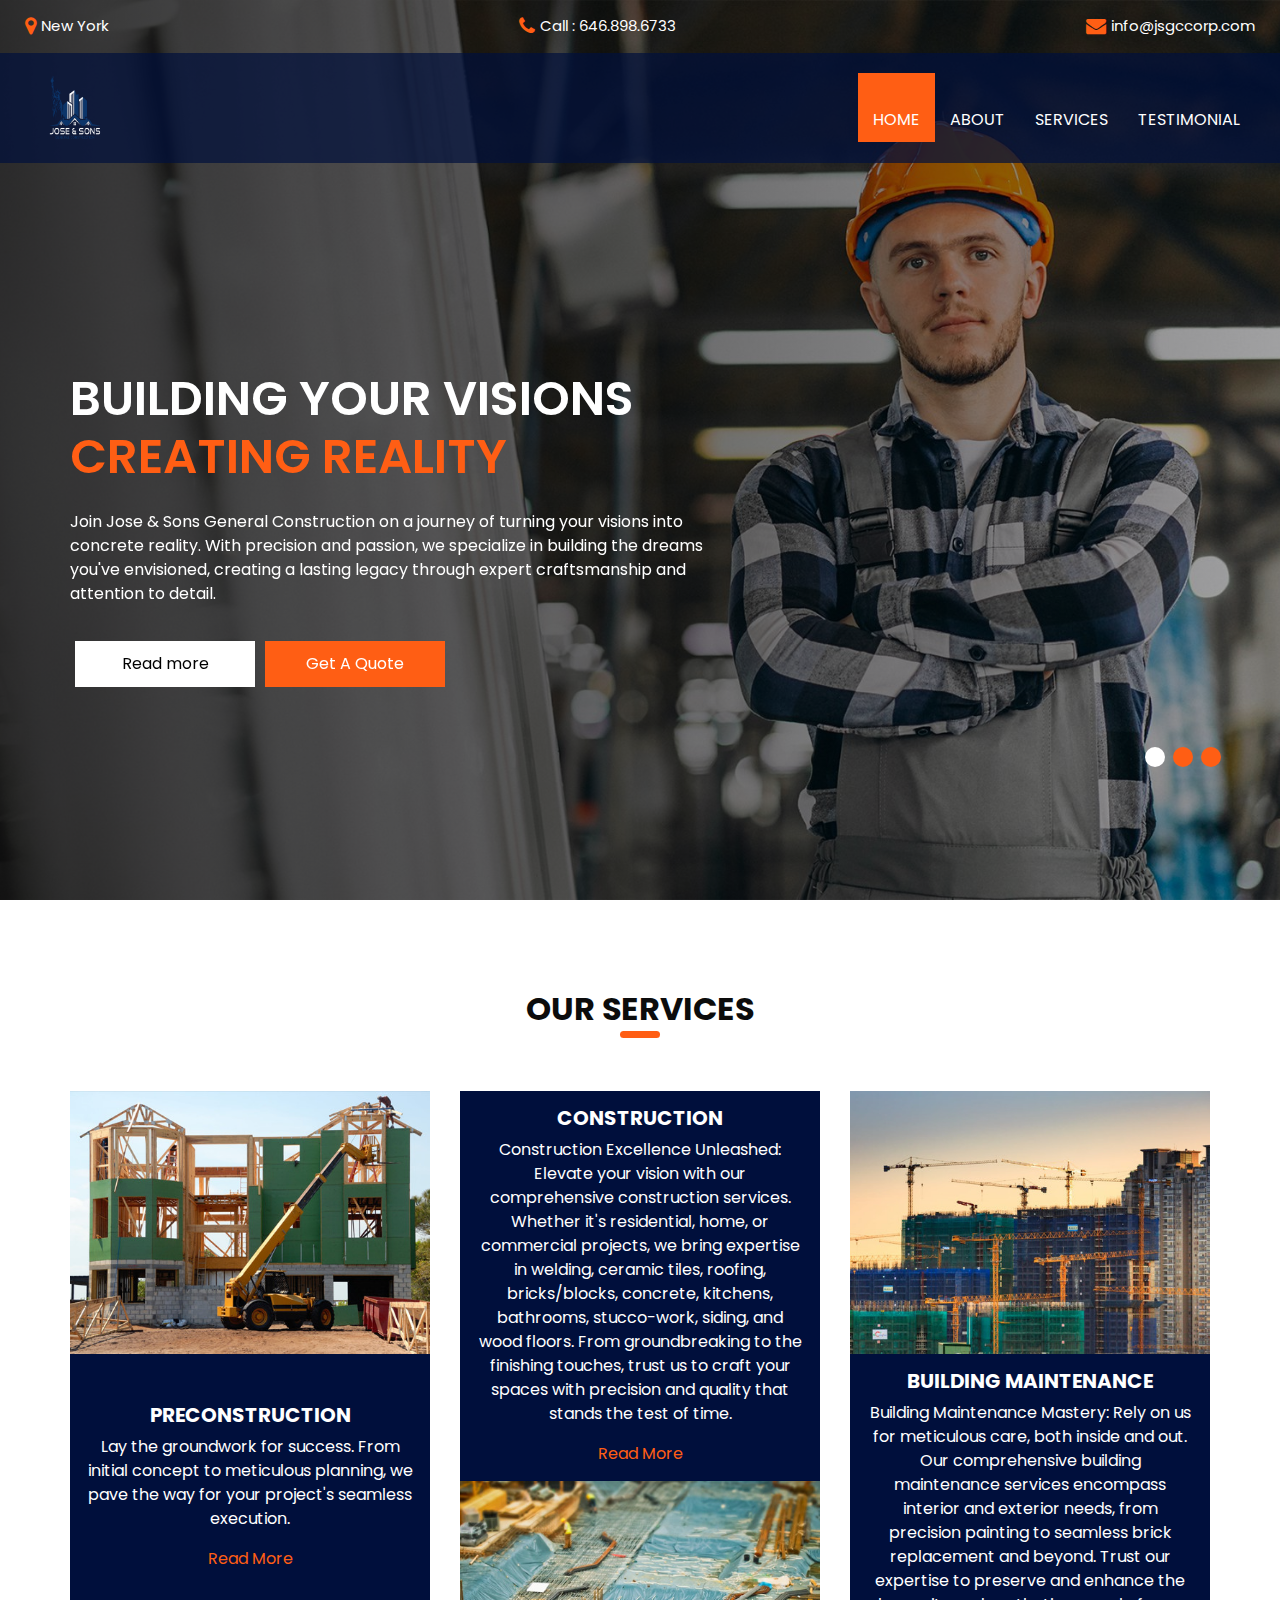
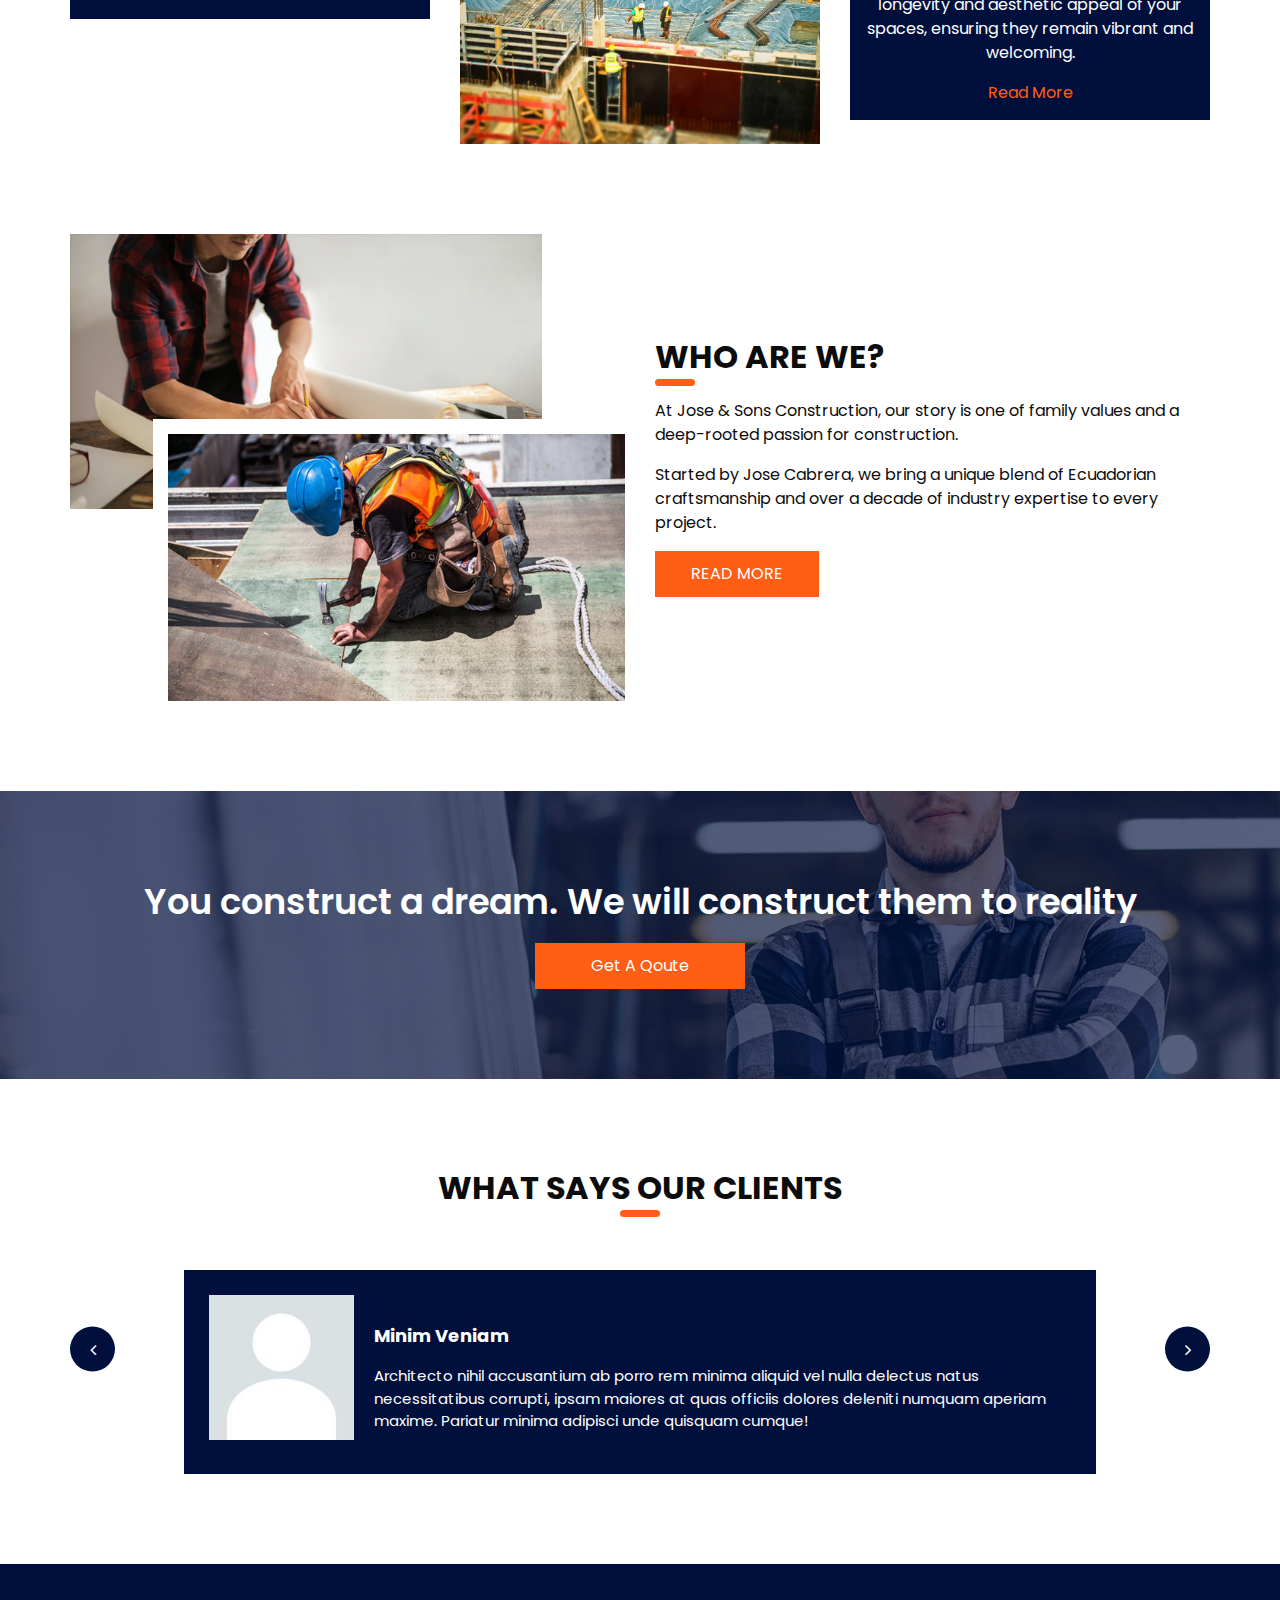
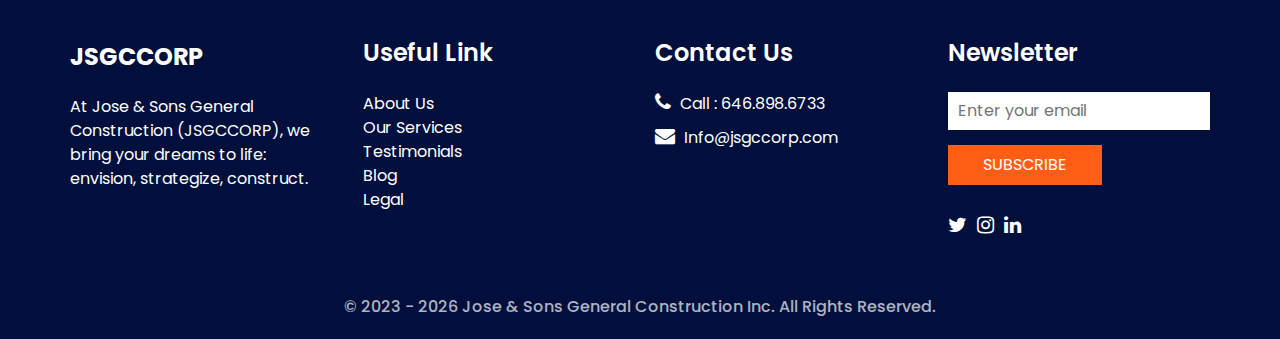
<file: index.html>
<!DOCTYPE html>
<html>

<head>
  <!-- Google tag (gtag.js) -->
<script async src="https://www.googletagmanager.com/gtag/js?id=G-GQ0EWG57MZ"></script>
<script>
  window.dataLayer = window.dataLayer || [];
  function gtag(){dataLayer.push(arguments);}
  gtag('js', new Date());

  gtag('config', 'G-GQ0EWG57MZ');
</script>
<!-- Google tag (gtag.js) -->

  <!-- Basic -->
  <meta charset="utf-8" />
  <meta http-equiv="X-UA-Compatible" content="IE=edge" />
  <!-- Mobile Metas -->
  <meta name="viewport" content="width=device-width, initial-scale=1, shrink-to-fit=no" />
  <!-- Site Metas -->
  <meta name="keywords" content="JSGCCORP, jsgc, Construction, GC, General Construction, General Contractor" />
  <meta name="description" content="At Jose & Sons Construction, we specialize in turning your aspirations into tangible realities."/>
  <meta name="author" content="JSGCCORP" />
  <link rel="shortcut icon" href="/images/favicon/favicon.png" type="image/x-icon">

  <title>Jose & Sons General Construction</title>
  
  <!-- bootstrap core css -->
  <link rel="stylesheet" type="text/css" href="css/bootstrap.css" />

  <!-- fonts style -->
  <link href="https://fonts.googleapis.com/css?family=Open+Sans:400,700|Poppins:400,600,700&display=swap" rel="stylesheet" />

  <!-- Custom styles for this template -->
  <link href="css/style.css" rel="stylesheet" />
  <!-- responsive style -->
  <link href="css/responsive.css" rel="stylesheet" />
</head>

<body>
  <div class="hero_area">
    <!-- header section strats -->
    <div class="hero_bg_box">
      <img src="images/hero-bg.jpg" alt="">
    </div>

    <header class="header_section">
      <div class="header_top">
        <div class="container-fluid">
          <div class="contact_link-container">
            <a href="" class="contact_link1">
              <i class="fa fa-map-marker" aria-hidden="true"></i>
              <span>
                New York
              </span>
            </a>
            <a href="tel:646-898-6733" class="contact_link2">
              <i class="fa fa-phone" aria-hidden="true"></i>
              <span>
                Call : 646.898.6733
              </span>
            </a>
            <a href="mailto:info@jsgccorp.com" class="contact_link3">
              <i class="fa fa-envelope" aria-hidden="true"></i>
              <span>
                info@jsgccorp.com
              </span>
            </a>
          </div>
        </div>
      </div>
      <div class="header_bottom">
        <div class="container-fluid">
          <nav class="navbar navbar-expand-lg custom_nav-container">
            <a class="navbar-brand" href="index.html">
              <span>
                <img src="images/Logo.png" alt="" width="100" height="100">

              </span>
            </a>
            <button class="navbar-toggler" type="button" data-toggle="collapse" data-target="#navbarSupportedContent" aria-controls="navbarSupportedContent" aria-expanded="false" aria-label="Toggle navigation">
              <span class=""></span>
            </button>

            <div class="collapse navbar-collapse ml-auto" id="navbarSupportedContent">
              <ul class="navbar-nav  ">
                <li class="nav-item active">
                  <a class="nav-link" href="index.html">Home <span class="sr-only">(current)</span></a>
                </li>
                <li class="nav-item">
                  <a class="nav-link" href="about.html"> About</a>
                </li>
                <li class="nav-item">
                  <a class="nav-link" href="service.html"> Services </a>
                </li>
                <li class="nav-item">
                  <a class="nav-link" href="testimonial.html">Testimonial</a>
                </li>
              </ul>
            </div>
          </nav>
        </div>
      </div>
    </header>
    <!-- end header section -->
    <!-- slider section Later on link to most view blogs--> 
    <section class=" slider_section ">
      <div id="carouselExampleIndicators" class="carousel slide" data-ride="carousel">
        <div class="carousel-inner">
          <div class="carousel-item active">
            <div class="container">
              <div class="row">
                <div class="col-md-7">
                  <div class="detail-box">
                    <h1>
                      Building your visions <br>
                      <span>
                        Creating reality
                      </span>
                    </h1>
                    <p>
                      Join Jose & Sons General Construction on a journey of turning your visions into concrete reality. 
                      With precision and passion, we specialize in building the dreams you've envisioned, creating a lasting legacy 
                      through expert craftsmanship and attention to detail.
                    </p>
                    <div class="btn-box">
                      <a href="" class="btn-1"> Read more </a>
                      <a href="" class="btn-2">Get A Quote</a>
                    </div>
                  </div>
                </div>
              </div>
            </div>
          </div>
          <div class="carousel-item ">
            <div class="container">
              <div class="row">
                <div class="col-md-7">
                  <div class="detail-box">
                    <h1>
                      From Your Dreams  <br>
                      <span>
                        to Foundations
                      </span>
                    </h1>
                    <p>
                      Explore the seamless transition from dreams to solid foundations, where we partner with you to achieve success in every detail of your construction project.
                    </p>
                    <div class="btn-box">
                      <a href="" class="btn-1"> Read more </a>
                      <a href="" class="btn-2">Get A Quote</a>
                    </div>
                  </div>
                </div>
              </div>
            </div>
          </div>
          <div class="carousel-item ">
            <div class="container">
              <div class="row">
                <div class="col-md-7">
                  <div class="detail-box">
                    <h1>
                      Witness the  <br>
                      <span>
                        Transformation
                      </span>
                    </h1>
                    <p>
                      Immerse yourself in the art of transformation with our construction prowess. 
                      At Jose & Sons General Construction, we turn visions into awe-inspiring realities, creating a 
                      lasting impact with our commitment to excellence.
                    </p>
                    <div class="btn-box">
                      <a href="" class="btn-1"> Read more </a>
                      <a href="" class="btn-2">Get A Quote</a>
                    </div>
                  </div>
                </div>
              </div>
            </div>
          </div>
        </div>
        <div class="container idicator_container">
          <ol class="carousel-indicators">
            <li data-target="#carouselExampleIndicators" data-slide-to="0" class="active"></li>
            <li data-target="#carouselExampleIndicators" data-slide-to="1"></li>
            <li data-target="#carouselExampleIndicators" data-slide-to="2"></li>
          </ol>
        </div>
      </div>
    </section>
    <!-- end slider section -->
  </div>

  <!-- service section 
  Add a carrusel of all services 
  -->

  <section class="service_section layout_padding">
    <div class="container">
      <div class="heading_container heading_center">
        <h2>
          Our Services
        </h2>
      </div>
      <div class="row">
        <div class="col-lg-4">
          <div class="box b1">
            <div class="img-box">
              <img src="images/s1.jpg" alt="">
            </div>
            <div class="detail-box">
              <h5>
                Preconstruction
              </h5>
              <p>
              Lay the groundwork for success. From initial concept to meticulous planning, we pave the way for your project's seamless execution.
              </p>
              <a href="/services.html/#preconstruction">
                Read More
              </a>
            </div>
          </div>
        </div>
        <div class="col-lg-4">
          <div class="box b2">
            <div class="img-box">
              <img src="images/s2.jpg" alt="">
            </div>
            <div class="detail-box">
              <h5>
                Construction
              </h5>
              <p>
                Construction Excellence Unleashed: Elevate your vision with our comprehensive construction services. Whether it's residential, home, or commercial projects, we bring expertise in welding, ceramic tiles, roofing, bricks/blocks, concrete, kitchens, bathrooms, stucco-work, siding, and wood floors. From groundbreaking to the finishing touches, trust us to craft your spaces with precision and quality that stands the test of time.
              </p>
              <a href="/services.html/#construction">
                Read More
              </a>
            </div>
          </div>
        </div>
        <div class="col-lg-4">
          <div class="box b3">
            <div class="img-box">
              <img src="images/s3.jpg" alt="">
            </div>
            <div class="detail-box">
              <h5>
                Building Maintenance
              </h5>
              <p>
                Building Maintenance Mastery: Rely on us for meticulous care, both inside and out. Our comprehensive building maintenance services encompass interior and exterior needs, from precision painting to seamless brick replacement and beyond. Trust our expertise to preserve and enhance the longevity and aesthetic appeal of your spaces, ensuring they remain vibrant and welcoming.
              </p>
              <a href="/services.html/#maintenance">
                Read More
              </a>
            </div>
          </div>
        </div>
      </div>
    </div>
  </section>

  <!-- end service section -->

  <!-- about section -->

  <section class="about_section layout_padding-bottom">
    <div class="container">
      <div class="row">
        <div class="col-md-6 ">
          <div class="img_container">
            <div class="img-box">
              <img src="images/a1.jpg" class="about_img1" alt="" />
              <img src="images/a2.jpg" class="about_img2" alt="" />
            </div>
          </div>
        </div>
        <div class="col-md-6 ">
          <div class="detail-box">
            <div class="heading_container ">
              <h2>
                Who Are We?
              </h2>
            </div>
            <p>
            At Jose & Sons Construction, our story is one of family values and a deep-rooted passion for construction.</p>
            <p>
              Started by Jose Cabrera, we bring a unique blend of Ecuadorian craftsmanship and over a decade of industry expertise to every project.            </p>
            <div class="btn-box">
              <a href="/about.html">
                Read More
              </a>
            </div>
          </div>
        </div>
      </div>
    </div>
  </section>

  <!-- end about section -->

  <div class="quote_container layout_padding">
    <div class="bg-box">
      <img src="images/hero-bg.jpg" alt="">
    </div>
    <div class="container-fluid">
      <div class="quote_box">
        <h2>
          You construct a dream. We will construct them to reality
        </h2>
        <a href="">
          Get A Qoute
        </a>
      </div>
    </div>
  </div>

  <!-- client section -->

  <section class="client_section layout_padding">
    <div class="container ">
      <div class="heading_container heading_center">
        <h2>
          What says our clients
        </h2>
      </div>
      <div id="carouselExampleControls" class="carousel slide" data-ride="carousel">
        <div class="carousel-inner">
          <div class="carousel-item active">
            <div class="box">
              <div class="img-box">
                <img src="images/clients/placeholder.jpg" alt="">
              </div>
              <div class="detail-box">
                <h4>
                  Minim Veniam
                </h4>
                <p>
                  Architecto nihil accusantium ab porro rem minima aliquid vel nulla delectus natus necessitatibus corrupti, ipsam maiores at quas officiis dolores deleniti numquam aperiam maxime. Pariatur minima adipisci unde quisquam cumque!

                </p>
              </div>
            </div>
          </div>
          <div class="carousel-item ">
            <div class="box">
              <div class="img-box">
                <img src="images/clients/placeholder.jpg" alt="">
              </div>
              <div class="detail-box">
                <h4>
                  Minim Veniam
                </h4>
                <p>
                  Architecto nihil accusantium ab porro rem minima aliquid vel nulla delectus natus necessitatibus corrupti, ipsam maiores at quas officiis dolores deleniti numquam aperiam maxime. Pariatur minima adipisci unde quisquam cumque!

                </p>
              </div>
            </div>
          </div>
          <div class="carousel-item ">
            <div class="box">
              <div class="img-box">
                <img src="images/clients/placeholder.jpg" alt="">
              </div>
              <div class="detail-box">
                <h4>
                  Minim Veniam
                </h4>
                <p>
                  Architecto nihil accusantium ab porro rem minima aliquid vel nulla delectus natus necessitatibus corrupti, ipsam maiores at quas officiis dolores deleniti numquam aperiam maxime. Pariatur minima adipisci unde quisquam cumque!

                </p>
              </div>
            </div>
          </div>
        </div>
        <div class="carousel_btn-box">
          <a class="carousel-control-prev" href="#carouselExampleControls" role="button" data-slide="prev">
            <i class="fa fa-angle-left" aria-hidden="true"></i>
            <span class="sr-only">Previous</span>
          </a>
          <a class="carousel-control-next" href="#carouselExampleControls" role="button" data-slide="next">
            <i class="fa fa-angle-right" aria-hidden="true"></i>
            <span class="sr-only">Next</span>
          </a>
        </div>
      </div>
    </div>
  </section>

  <!-- end client section -->

  <!-- blog section Start -->
<!-- 
  <section class="blog_section layout_padding-bottom">
    <div class="container">
      <div class="heading_container">
        <h2>
          From Our Blog
        </h2>
      </div>
      <div class="row">
        <div class="col-md-6 col-lg-4 mx-auto">
          <div class="box">
            <div class="img-box">
              <img src="images/b1.jpg" alt="">
            </div>
            <div class="detail-box">
              <h6 class="blog_date">
                21 December 2020
              </h6>
              <h5>
                Optio exercitationem vitae quas quos
              </h5>
              <p>
                Dicta nobis, aperiam fugiat ea, vitae aliquid unde quidem soluta provident enim harum aliquam veniam Delian veritatis, voluptates perspiciatis
              </p>
              <a href="">
                Read More
              </a>
            </div>
          </div>
        </div>
        <div class="col-md-6 col-lg-4 mx-auto">
          <div class="box">
            <div class="img-box">
              <img src="images/b2.jpg" alt="">
            </div>
            <div class="detail-box">
              <h6 class="blog_date">
                21 December 2020
              </h6>
              <h5>
                Quidem placeat vitae aliquid quo sunt
              </h5>
              <p>
                Dicta nobis, aperiam fugiat ea, vitae aliquid unde quidem soluta provident enim harum aliquam veniam Delian veritatis, voluptates perspiciatis
              </p>
              <a href="">
                Read More
              </a>
            </div>
          </div>
        </div>
        <div class="col-md-6 col-lg-4 mx-auto">
          <div class="box">
            <div class="img-box">
              <img src="images/b3.jpg" alt="">
            </div>
            <div class="detail-box">
              <h6 class="blog_date">
                21 December 2020
              </h6>
              <h5>
                Dolores vel maiores voluptatem enim
              </h5>
              <p>
                Dicta nobis, aperiam fugiat ea, vitae aliquid unde quidem soluta provident enim harum aliquam veniam Delian veritatis, voluptates perspiciatis
              </p>
              <a href="">
                Read More
              </a>
            </div>
          </div>
        </div>
      </div>
    </div>
  </section>

  <---end blog section -->

  <!-- info section -->
  <section class="info_section ">
    <div class="container">
      <div class="row">
        <div class="col-md-3">
          <div class="info_logo">
            <a class="navbar-brand" href="index.html">
              <span>
                JSGCCORP
              </span>
            </a>
            <p>
              At Jose & Sons General Construction (JSGCCORP), we bring your dreams to life: envision, strategize, construct.

            </p>
          </div>
        </div>
        <div class="col-md-3">
          <div class="info_links">
            <h5>
              Useful Link
            </h5>
            <ul>
              <li>
                <a href="/about.html">
                  About Us
                </a>
              </li>
              <li>
                <a href="/service.html">
                  Our Services
                </a>
              </li>
              <li>
                <a href="/testimonial.html">
                  Testimonials
                </a>
              </li>
              <li>
                <a href="/blog.html">
                  Blog
                </a>
              </li>
              <li>
                <a href="/legal/pdf/">
                  Legal
                </a>
              </li>
            </ul>
          </div>
        </div>
        <div class="col-md-3">
          <div class="info_info">
            <h5>
              Contact Us
            </h5>
          </div>
          <div class="info_contact">
            <!-- Adress
            <a href="" class="">
              <i class="fa fa-map-marker" aria-hidden="true"></i>
              <span>
                New York
              </span>
            </a>
             -->
            <a href="tel:646-898-6733" class="">
              <i class="fa fa-phone" aria-hidden="true"></i>
              <span>
                Call : 646.898.6733
              </span>
            </a>
            <a href="mailto:Info@jsgccorp.com" class="">
              <i class="fa fa-envelope" aria-hidden="true"></i>
              <span>
                Info@jsgccorp.com
              </span>
            </a>
          </div>
        </div>
        <div class="col-md-3">
          <div class="info_form ">
            <h5>
          <!-- find way to activte newsletter form-->

              Newsletter
            </h5>
            <form action="#">
              <input type="email" placeholder="Enter your email">
              <button>
                Subscribe
              </button>
            </form>
            

            <div class="social_box">
              <!--
              <a href="">
                <i class="fa fa-facebook" aria-hidden="true"></i>
              </a>
              --> 
              <a href="twitter.com/jsgccorp">
                <i class="fa fa-twitter" aria-hidden="true"></i>
              </a>
             <!--
              <a href="">
                <i class="fa fa-youtube" aria-hidden="true"></i>
              </a>
             --> 
              <a href="instagram.com/jsgccorp">
                <i class="fa fa-instagram" aria-hidden="true"></i>
              </a>
              <a href="linkedin.com/company/jsgccorp">
                <i class="fa fa-linkedin" aria-hidden="true"></i>
              </a>
            </div>
          </div>
        </div>
      </div>
    </div>
  </section>

  <!-- end info_section -->




  <!-- footer section -->
  <footer class="container-fluid footer_section">
    <p>
      &copy; 2023 - <span id="currentYear"></span> Jose & Sons General Construction Inc. All Rights Reserved. 
    </p>
  </footer>
  <!-- footer section -->

  <script src="js/jquery-3.4.1.min.js"></script>
  <script src="js/bootstrap.js"></script>
  <script src="js/CurrentYear.js"></script>
</body>

</html>
</file>
<file: css/responsive.css>
@media (max-width: 1120px) {}

@media (max-width: 992px) {
  .hero_area {
    min-height: auto;
  }

  .navbar-nav {
    align-items: center;
  }

  .custom_nav-container .navbar-toggler {
    margin-bottom: 15px;
  }

  .custom_nav-container.navbar-expand-lg .navbar-nav .nav-item .nav-link {
    padding: 10px 25px;
    margin: 5px 0;
  }

  .custom_nav-container.navbar-expand-lg .form-inline {
    justify-content: center;
  }

  .custom_nav-container.navbar-expand-lg {
    padding-top: 10px;
    align-items: center;
  }

  .slider_section {
    padding: 45px 0 150px 0;
  }

  .sub_page .custom_nav-container.navbar-expand-lg .navbar-nav .nav-item .nav-link {
    padding-bottom: 15px;
  }
}

@media (max-width: 768px) {
  .slider_section ol.carousel-indicators {
    justify-content: center;
  }

  .slider_section {
    text-align: center;
  }

  .slider_section .img-box {
    margin-top: 35px;
  }

  .slider_section .detail-box .btn-box {
    justify-content: center;
    flex-wrap: wrap;
  }

  .service_section .box.b2 {
    flex-direction: column;
  }

  .service_section .box .detail-box {
    min-height: auto;
    padding: 25px 15px;
  }

  .about_section .detail-box {
    margin-top: 45px;
  }

  .about_section .img-box .about_img2 {
    border-top: 7px solid #ffffff;
    border-left: 7px solid #ffffff;
  }

  .client_section .box {
    flex-direction: column;
  }

  .client_section .box .detail-box p {
    margin-top: 0;
  }

  .info_section .info_form form input {
    text-align: center;
  }

  .client_section .carousel_btn-box {
    margin-top: 25px;
  }

  .client_section .carousel-control-prev,
  .client_section .carousel-control-next {
    position: unset;
    transform: none;
    margin: 0 2.5px;
  }

  .info_section .row .col-md-3 {

    display: flex;
    flex-direction: column;
    align-items: center;
    text-align: center;

  }

  .info_section .info_logo {
    align-items: center;
  }

  .info_section .info_form .social_box {
    justify-content: center;
  }

  .info_section .info_form .social_box a {
    margin: 0 5px;
  }
}

@media (max-width: 576px) {
  .header_top a span {
    display: none;
  }

  .slider_section .detail-box h1 {
    font-size: 2.5rem;
    line-height: 55px;
  }
}

@media (max-width: 480px) {}

@media (max-width: 420px) {}

@media (max-width: 376px) {}

@media (min-width: 1200px) {
  .container {
    max-width: 1170px;
  }
}
</file>
<file: css/style.css>
@import url("font-awesome.min.css");
body {
  font-family: "Poppins", sans-serif;
  color: #0c0c0c;
  background-color: #ffffff;
}

.layout_padding {
  padding-top: 90px;
  padding-bottom: 90px;
}

.layout_padding2 {
  padding-top: 45px;
  padding-bottom: 45px;
}

.layout_padding2-top {
  padding-top: 45px;
}

.layout_padding2-bottom {
  padding-bottom: 45px;
}

.layout_padding-top {
  padding-top: 90px;
}

.layout_padding-bottom {
  padding-bottom: 90px;
}

.heading_container {
  display: -webkit-box;
  display: -ms-flexbox;
  display: flex;
  -webkit-box-orient: vertical;
  -webkit-box-direction: normal;
      -ms-flex-direction: column;
          flex-direction: column;
}

.heading_container h2 {
  position: relative;
  font-weight: bold;
  text-transform: uppercase;
  padding-bottom: 10px;
}

.heading_container h2::before {
  content: "";
  width: 40px;
  height: 7px;
  background-color: #ff5e14;
  border-radius: 10px;
  position: absolute;
  bottom: 0;
  left: 0;
}

.heading_container.heading_center {
  -webkit-box-align: center;
      -ms-flex-align: center;
          align-items: center;
  text-align: center;
}

.heading_container.heading_center h2::before {
  left: 50%;
  -webkit-transform: translateX(-50%);
          transform: translateX(-50%);
}

/*header section*/
.hero_area {
  min-height: 100vh;
  display: -webkit-box;
  display: -ms-flexbox;
  display: flex;
  -webkit-box-orient: vertical;
  -webkit-box-direction: normal;
      -ms-flex-direction: column;
          flex-direction: column;
  position: relative;
}

.hero_bg_box {
  position: absolute;
  top: 0;
  left: 0;
  width: 100%;
  height: 100%;
  z-index: -1;
}

.hero_bg_box img {
  width: 100%;
  height: 100%;
  -o-object-fit: cover;
     object-fit: cover;
}

.hero_bg_box::before {
  content: "";
  position: absolute;
  top: 0;
  left: 0;
  width: 100%;
  height: 100%;
  background: -webkit-gradient(linear, left top, right top, from(rgba(0, 0, 0, 0.8)), to(rgba(0, 0, 0, 0.35)));
  background: linear-gradient(to right, rgba(0, 0, 0, 0.8), rgba(0, 0, 0, 0.35));
}

.sub_page .hero_area {
  min-height: auto;
}

.sub_page .custom_nav-container.navbar-expand-lg .navbar-nav .nav-item .nav-link {
  padding-bottom: 21px;
}

.hero_area.sub_pages {
  height: auto;
}

.header_section {
  padding: 0;
}

.header_section .container-fluid {
  padding-right: 25px;
  padding-left: 25px;
}

.header_section .nav_container {
  margin: 0 auto;
}

.header_top {
  padding: 15px 0;
}

.header_top .contact_link-container {
  display: -webkit-box;
  display: -ms-flexbox;
  display: flex;
  -webkit-box-pack: justify;
      -ms-flex-pack: justify;
          justify-content: space-between;
}

.header_top .contact_link-container a {
  display: -webkit-box;
  display: -ms-flexbox;
  display: flex;
  -webkit-box-align: center;
      -ms-flex-align: center;
          align-items: center;
  color: #ffffff;
  font-size: 15px;
}

.header_top .contact_link-container a i {
  font-size: 20px;
  color: #ff5e14;
  margin-right: 5px;
}

.header_bottom {
  background-color: rgba(0, 15, 60, 0.7);
}

#navbarSupportedContent {
  -webkit-box-pack: justify;
      -ms-flex-pack: justify;
          justify-content: space-between;
}

.custom_nav-container {
  z-index: 99999;
  padding: 0;
}

.custom_nav-container .navbar-nav {
  margin-left: auto;
}

.custom_nav-container .navbar-nav .nav-item .nav-link {
  padding: 0;
  padding: 35px 15px 10px 15px;
  color: #ffffff;
  text-align: center;
  text-transform: uppercase;
  -webkit-transition: all .2s;
  transition: all .2s;
}

.custom_nav-container .navbar-nav .nav-item.active .nav-link {
  background-color: #ff5e14;
}

.custom_nav-container .navbar-nav .nav-item:hover:not(.active) .nav-link {
  color: #ff5e14;
}

a,
a:hover,
a:focus {
  text-decoration: none;
}

a:hover,
a:focus {
  color: initial;
}

.btn,
.btn:focus {
  outline: none !important;
  -webkit-box-shadow: none;
          box-shadow: none;
}

.navbar-brand {
  display: -webkit-box;
  display: -ms-flexbox;
  display: flex;
  -webkit-box-orient: vertical;
  -webkit-box-direction: normal;
      -ms-flex-direction: column;
          flex-direction: column;
  -webkit-box-align: center;
      -ms-flex-align: center;
          align-items: center;
}

.navbar-brand span {
  font-weight: bold;
  color: #ffffff;
  font-size: 24px;
}

.custom_nav-container .navbar-toggler {
  outline: none;
}

.custom_nav-container .navbar-toggler {
  padding: 0;
  width: 37px;
  height: 42px;
  -webkit-transition: all 0.3s;
  transition: all 0.3s;
}

.custom_nav-container .navbar-toggler span {
  display: block;
  width: 32px;
  height: 4px;
  background-color: #ffffff;
  border-radius: 15px;
  margin: 7px 0;
  -webkit-transition: all 0.3s;
  transition: all 0.3s;
  position: relative;
  transition: all 0.3s;
}

.custom_nav-container .navbar-toggler span::before, .custom_nav-container .navbar-toggler span::after {
  content: "";
  position: absolute;
  left: 0;
  height: 100%;
  width: 100%;
  background-color: #ffffff;
  border-radius: 15px;
  top: -10px;
  -webkit-transition: all 0.3s;
  transition: all 0.3s;
}

.custom_nav-container .navbar-toggler span::after {
  top: 10px;
}

.custom_nav-container .navbar-toggler[aria-expanded="true"] {
  -webkit-transform: rotate(360deg);
          transform: rotate(360deg);
}

.custom_nav-container .navbar-toggler[aria-expanded="true"] span {
  -webkit-transform: rotate(45deg);
          transform: rotate(45deg);
}

.custom_nav-container .navbar-toggler[aria-expanded="true"] span::before, .custom_nav-container .navbar-toggler[aria-expanded="true"] span::after {
  -webkit-transform: rotate(90deg);
          transform: rotate(90deg);
  top: 0;
}

/*end header section*/
/* slider section */
.slider_section {
  -webkit-box-flex: 1;
      -ms-flex: 1;
          flex: 1;
  display: -webkit-box;
  display: -ms-flexbox;
  display: flex;
  -webkit-box-orient: vertical;
  -webkit-box-direction: normal;
      -ms-flex-direction: column;
          flex-direction: column;
  -webkit-box-pack: center;
      -ms-flex-pack: center;
          justify-content: center;
  color: #ffffff;
}

.slider_section .row {
  -webkit-box-align: center;
      -ms-flex-align: center;
          align-items: center;
}

.slider_section .detail-box {
  width: 100%;
  margin: 0 auto;
}

.slider_section .detail-box h1 {
  text-transform: uppercase;
  font-size: 3rem;
  color: #ffffff;
  font-weight: 600;
}

.slider_section .detail-box h1 span {
  color: #ff5e14;
}

.slider_section .detail-box p {
  margin-top: 25px;
}

.slider_section .detail-box .btn-box {
  display: -webkit-box;
  display: -ms-flexbox;
  display: flex;
  margin-top: 30px;
}

.slider_section .detail-box .btn-box a {
  width: 180px;
  text-align: center;
  margin: 5px;
}

.slider_section .detail-box .btn-box .btn-1 {
  display: inline-block;
  padding: 10px 35px;
  background-color: #ffffff;
  color: #000000;
  -webkit-transition: all 0.3s;
  transition: all 0.3s;
  border: 1px solid transparent;
}

.slider_section .detail-box .btn-box .btn-1:hover {
  background-color: transparent;
  border-color: #ffffff;
  color: #ffffff;
}

.slider_section .detail-box .btn-box .btn-2 {
  display: inline-block;
  padding: 10px 35px;
  background-color: #ff5e14;
  color: #ffffff;
  -webkit-transition: all 0.3s;
  transition: all 0.3s;
  border: 1px solid transparent;
}

.slider_section .detail-box .btn-box .btn-2:hover {
  background-color: transparent;
  border-color: #ff5e14;
  color: #ff5e14;
}

.slider_section .img-box {
  display: -webkit-box;
  display: -ms-flexbox;
  display: flex;
}

.slider_section .img-box img {
  width: 100%;
}

.slider_section .idicator_container {
  position: relative;
}

.slider_section ol.carousel-indicators {
  margin: 0;
  bottom: -75px;
  -webkit-box-pack: end;
      -ms-flex-pack: end;
          justify-content: flex-end;
}

.slider_section ol.carousel-indicators li {
  width: 20px;
  height: 20px;
  border-radius: 100%;
  text-align: center;
  background-color: #ff5e14;
  opacity: 1;
  border: none;
  margin: 0 4px;
}

.slider_section ol.carousel-indicators li.active {
  background-color: #ffffff;
}

.service_section .box {
  text-align: center;
  display: -webkit-box;
  display: -ms-flexbox;
  display: flex;
  -webkit-box-orient: vertical;
  -webkit-box-direction: normal;
      -ms-flex-direction: column;
          flex-direction: column;
  margin-top: 45px;
}

.service_section .box.b2 {
  -webkit-box-orient: vertical;
  -webkit-box-direction: reverse;
      -ms-flex-direction: column-reverse;
          flex-direction: column-reverse;
}

.service_section .box .img-box img {
  width: 100%;
}

.service_section .box .detail-box {
  padding: 15px;
  min-height: 265px;
  display: -webkit-box;
  display: -ms-flexbox;
  display: flex;
  -webkit-box-orient: vertical;
  -webkit-box-direction: normal;
      -ms-flex-direction: column;
          flex-direction: column;
  -webkit-box-align: center;
      -ms-flex-align: center;
          align-items: center;
  -webkit-box-pack: center;
      -ms-flex-pack: center;
          justify-content: center;
  color: #ffffff;
  background-color: #000f3c;
}

.service_section .box .detail-box h5 {
  font-weight: bold;
  text-transform: uppercase;
}

.service_section .box .detail-box a {
  color: #ff5e14;
}

.about_section .row {
  -webkit-box-align: center;
      -ms-flex-align: center;
          align-items: center;
}

.about_section .img-box {
  display: -webkit-box;
  display: -ms-flexbox;
  display: flex;
  -webkit-box-orient: vertical;
  -webkit-box-direction: normal;
      -ms-flex-direction: column;
          flex-direction: column;
}

.about_section .img-box img {
  width: 85%;
}

.about_section .img-box .about_img2 {
  margin-left: auto;
  margin-top: -90px;
  border-top: 15px solid #ffffff;
  border-left: 15px solid #ffffff;
}

.about_section .detail-box {
  position: relative;
}

.about_section .detail-box p {
  margin-top: 5px;
}

.about_section .detail-box a {
  display: inline-block;
  padding: 10px 35px;
  background-color: #ff5e14;
  color: #ffffff;
  -webkit-transition: all 0.3s;
  transition: all 0.3s;
  border: 1px solid transparent;
  text-transform: uppercase;
}

.about_section .detail-box a:hover {
  background-color: transparent;
  border-color: #ff5e14;
  color: #ff5e14;
}

.quote_container {
  position: relative;
  color: #ffffff;
  text-align: center;
}

.quote_container .bg-box {
  position: absolute;
  top: 0;
  left: 0;
  width: 100%;
  height: 100%;
  z-index: -1;
}

.quote_container .bg-box img {
  width: 100%;
  height: 100%;
  -o-object-fit: cover;
     object-fit: cover;
}

.quote_container .bg-box::before {
  content: "";
  position: absolute;
  top: 0;
  left: 0;
  width: 100%;
  height: 100%;
  background: -webkit-gradient(linear, left top, right top, from(rgba(0, 15, 60, 0.7)), to(rgba(0, 15, 60, 0.65)));
  background: linear-gradient(to right, rgba(0, 15, 60, 0.7), rgba(0, 15, 60, 0.65));
}

.quote_container h2 {
  font-size: 2.2rem;
  font-weight: 600;
  margin-bottom: 20px;
}

.quote_container a {
  display: inline-block;
  padding: 10px 55px;
  background-color: #ff5e14;
  color: #ffffff;
  -webkit-transition: all 0.3s;
  transition: all 0.3s;
  border: 1px solid transparent;
}

.quote_container a:hover {
  background-color: transparent;
  border-color: #ff5e14;
  color: #ff5e14;
}

.client_section #carouselExampleControls {
  padding: 0 10%;
}

.client_section .box {
  display: -webkit-box;
  display: -ms-flexbox;
  display: flex;
  margin-top: 45px;
  background: #000f3c;
  color: #ffffff;
  padding: 25px;
}

.client_section .box .img-box {
  width: 145px;
  min-width: 145px;
  margin-right: 20px;
}

.client_section .box .img-box img {
  width: 100%;
}

.client_section .box .detail-box {
  display: -webkit-box;
  display: -ms-flexbox;
  display: flex;
  -webkit-box-orient: vertical;
  -webkit-box-direction: normal;
      -ms-flex-direction: column;
          flex-direction: column;
  margin-top: 30px;
}

.client_section .box .detail-box h4 {
  font-weight: bold;
  font-size: 18px;
}

.client_section .box .detail-box p {
  font-size: 15px;
  margin-top: 10px;
}

.client_section .carousel_btn-box {
  display: -webkit-box;
  display: -ms-flexbox;
  display: flex;
  -webkit-box-pack: center;
      -ms-flex-pack: center;
          justify-content: center;
}

.client_section .carousel-control-prev,
.client_section .carousel-control-next {
  position: absolute;
  top: 50%;
  width: 45px;
  height: 45px;
  border: none;
  opacity: 1;
  background-color: #000f3c;
  color: #ffffff;
  border-radius: 100%;
  -webkit-transform: translateY(-50%);
          transform: translateY(-50%);
  font-size: 18px;
}

.client_section .carousel-control-prev:hover,
.client_section .carousel-control-next:hover {
  background-color: #ff5e14;
}

.client_section .carousel-control-prev {
  left: 0;
}

.client_section .carousel-control-next {
  left: initial;
  right: 0;
}

.blog_section .heading_container {
  -webkit-box-align: center;
      -ms-flex-align: center;
          align-items: center;
}

.blog_section .heading_container h2::before {
  left: 50%;
  -webkit-transform: translateX(-50%);
          transform: translateX(-50%);
}

.blog_section .box {
  margin-top: 45px;
  -webkit-box-shadow: 0 0 2px 0 rgba(0, 0, 0, 0.4);
          box-shadow: 0 0 2px 0 rgba(0, 0, 0, 0.4);
  padding: 25px;
}

.blog_section .box .img-box {
  position: relative;
}

.blog_section .box .img-box img {
  width: 100%;
}

.blog_section .box .detail-box {
  margin-top: 15px;
}

.blog_section .box .detail-box .blog_date {
  color: #000f3c;
  font-weight: 600;
}

.blog_section .box .detail-box h5 {
  font-weight: bold;
}

.blog_section .box .detail-box p {
  font-size: 15px;
}

.blog_section .box .detail-box a {
  display: inline-block;
  padding: 7px 30px;
  background-color: #ff5e14;
  color: #ffffff;
  -webkit-transition: all 0.3s;
  transition: all 0.3s;
  border: 1px solid transparent;
}

.blog_section .box .detail-box a:hover {
  background-color: transparent;
  border-color: #ff5e14;
  color: #ff5e14;
}

.info_section {
  background-color: #000f3c;
  color: #ffffff;
  padding: 75px 0 10px 0;
}

.info_section .row > div {
  margin-bottom: 25px;
}

.info_section h5 {
  font-weight: 600;
  margin-bottom: 25px;
  font-size: 24px;
}

.info_section .info_logo {
  display: -webkit-box;
  display: -ms-flexbox;
  display: flex;
  -webkit-box-orient: vertical;
  -webkit-box-direction: normal;
      -ms-flex-direction: column;
          flex-direction: column;
  -webkit-box-align: start;
      -ms-flex-align: start;
          align-items: flex-start;
}

.info_section .info_logo .navbar-brand {
  padding: 0;
  margin-bottom: 20px;
}

.info_section .info_logo .navbar-brand span {
  font-size: 24px;
  color: #ffffff;
}

.info_section .info_links ul {
  padding: 0;
}

.info_section .info_links ul li {
  list-style-type: none;
}

.info_section .info_links ul li a {
  color: #ffffff;
}

.info_section .info_contact {
  display: -webkit-box;
  display: -ms-flexbox;
  display: flex;
  -webkit-box-orient: vertical;
  -webkit-box-direction: normal;
      -ms-flex-direction: column;
          flex-direction: column;
}

.info_section .info_contact a {
  color: #ffffff;
  margin-bottom: 10px;
}

.info_section .info_contact a i {
  font-size: 20px;
  margin-right: 5px;
}

.info_section .info_form form input {
  outline: none;
  border: none;
  width: 100%;
  padding: 7px 10px;
}

.info_section .info_form form button {
  padding: 8px 35px;
  outline: none;
  border: none;
  color: #ffffff;
  background: #ff5e14;
  margin-top: 15px;
  text-transform: uppercase;
}

.info_section .info_form .social_box {
  margin-top: 25px;
  width: 100%;
  display: -webkit-box;
  display: -ms-flexbox;
  display: flex;
}

.info_section .info_form .social_box a {
  margin-right: 10px;
  color: #ffffff;
  font-size: 20px;
}

/* footer section*/
.footer_section {
  font-weight: 500;
  display: -webkit-box;
  display: -ms-flexbox;
  display: flex;
  -webkit-box-pack: center;
      -ms-flex-pack: center;
          justify-content: center;
  padding: 20px;
  background-color: #000f3c;
}

.footer_section p {
  color: rgba(254, 254, 255, 0.7);
  margin: 0;
  text-align: center;
}

.footer_section a {
  color: rgba(254, 254, 255, 0.7);
}

/* end footer section*/
/*# sourceMappingURL=style.css.map */
</file>
